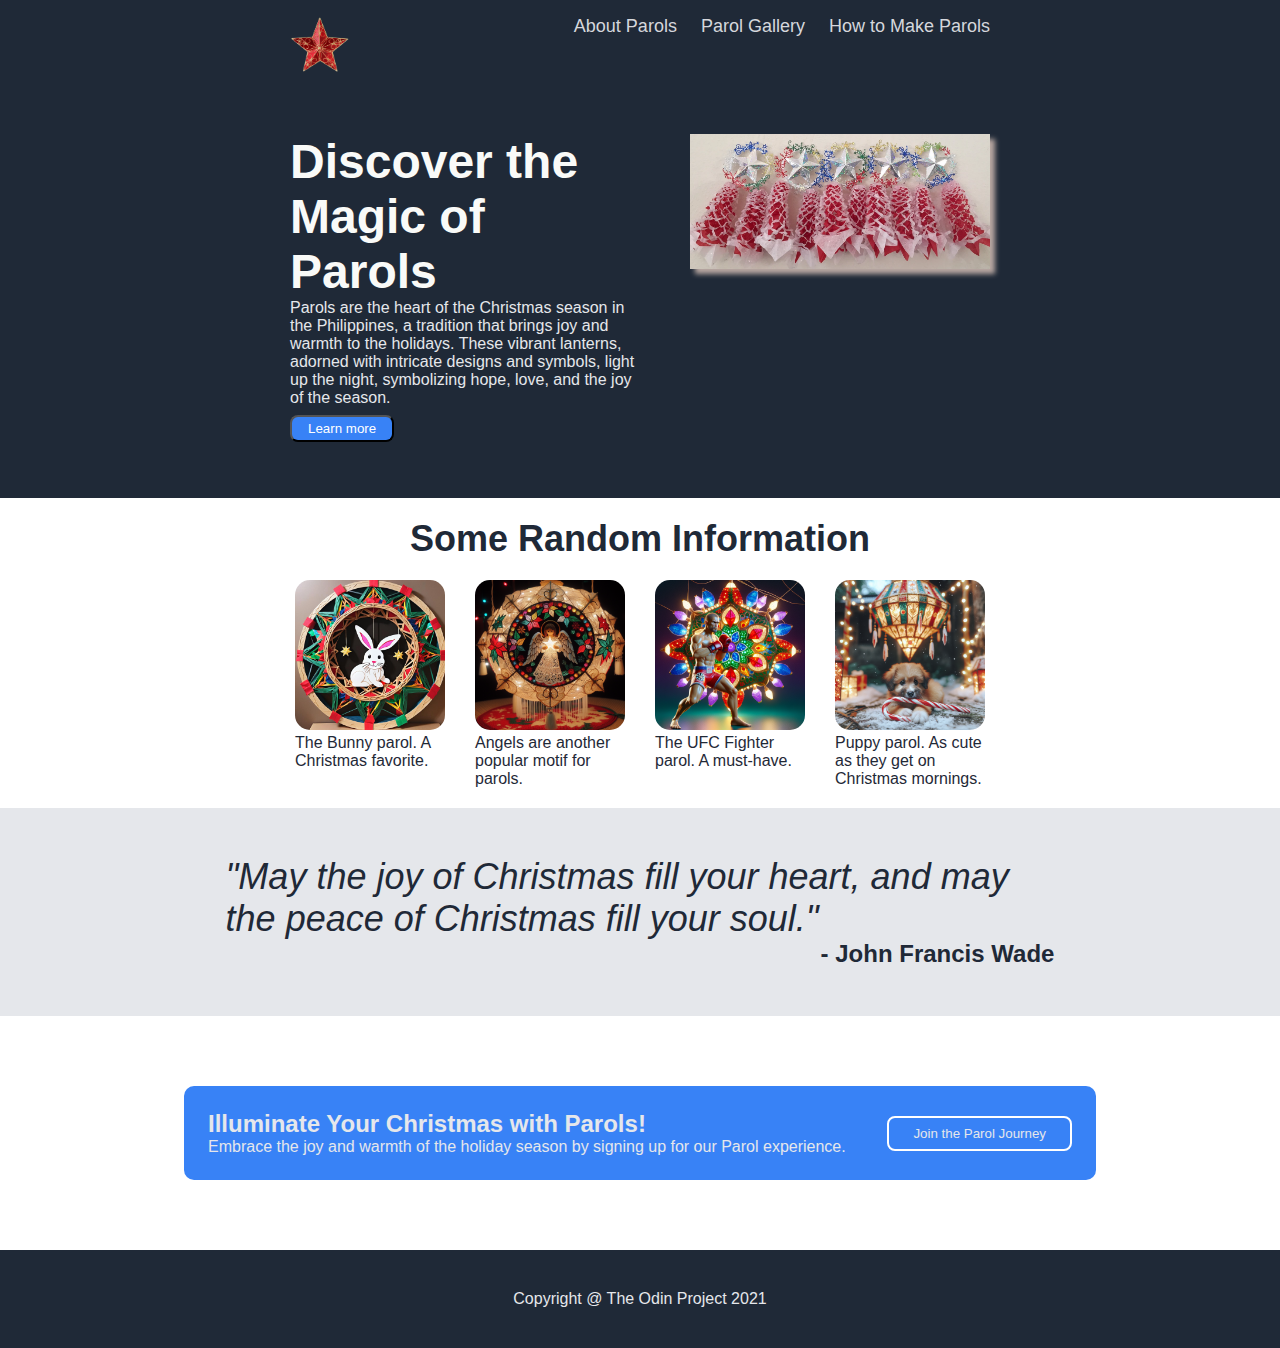
<file: index.html>
<!DOCTYPE html>
<html lang="en">
<head>
    <meta charset="UTF-8">
    <title>Odin's Landing Page</title>
    <link rel="stylesheet" href="./src/css/style.css">
</head>
<body>
<div class="hero">
    <div class="hero-header">
        <p><img class="logo" src="./assets/images/logo.png" alt="Header Logo"></p>
        <nav>
            <a href="#about">About Parols</a>
            <a href="#gallery">Parol Gallery</a>
            <a href="#how-to">How to Make Parols</a>
        </nav>
    </div>
    <div class="hero-main">
        <div class="hero-title">
            <h1>Discover the Magic of Parols</h1>
            <p>Parols are the heart of the Christmas season in the Philippines, a tradition that brings joy and warmth
                to the holidays. These vibrant lanterns, adorned with intricate designs and symbols, light up the night,
                symbolizing hope, love, and the joy of the season.</p>
            <button>Learn more</button>
        </div>
        <div class="hero-image">
            <img src="./assets/images/main-image.webp" alt="main image">
        </div>
    </div>
</div>
<div class="information">
    <h2>Some Random Information</h2>
    <div class="image-set">
        <div>
            <img src="./assets/images/bunny-parol.jpg" alt="Bunny parol">
            <p>The Bunny parol. A Christmas favorite.</p>
        </div>
        <div>
            <img src="./assets/images/angel-parol.png" alt="Angel parol">
            <p>Angels are another popular motif for parols.</p>
        </div>
        <div>
            <img src="./assets/images/ufc-parol.png" alt="UFC parol">
            <p>The UFC Fighter parol. A must-have.</p>
        </div>
        <div>
            <img src="./assets/images/puppy-parol.png" alt="Puppy parol">
            <p>Puppy parol. As cute as they get on Christmas mornings.</p>
        </div>
    </div>
</div>
<div class="quote">
    <div class="wrapper">
        <p>"May the joy of Christmas fill your heart, and may the peace of Christmas fill your soul."</p>
        <p> - John Francis Wade</p>
    </div>
</div>
<div class="call-to-action">
    <div class="wrapper">
        <div>
            <h2>Illuminate Your Christmas with Parols!</h2>
            <p>Embrace the joy and warmth of the holiday season by signing up for our Parol experience.</p>
        </div>
        <div>
            <button class="cta-button">Join the Parol Journey</button>
        </div>
    </div>
</div>
<div class="footer">
    <p>Copyright @ The Odin Project 2021</p>
</div>
</body>
</html>
</file>
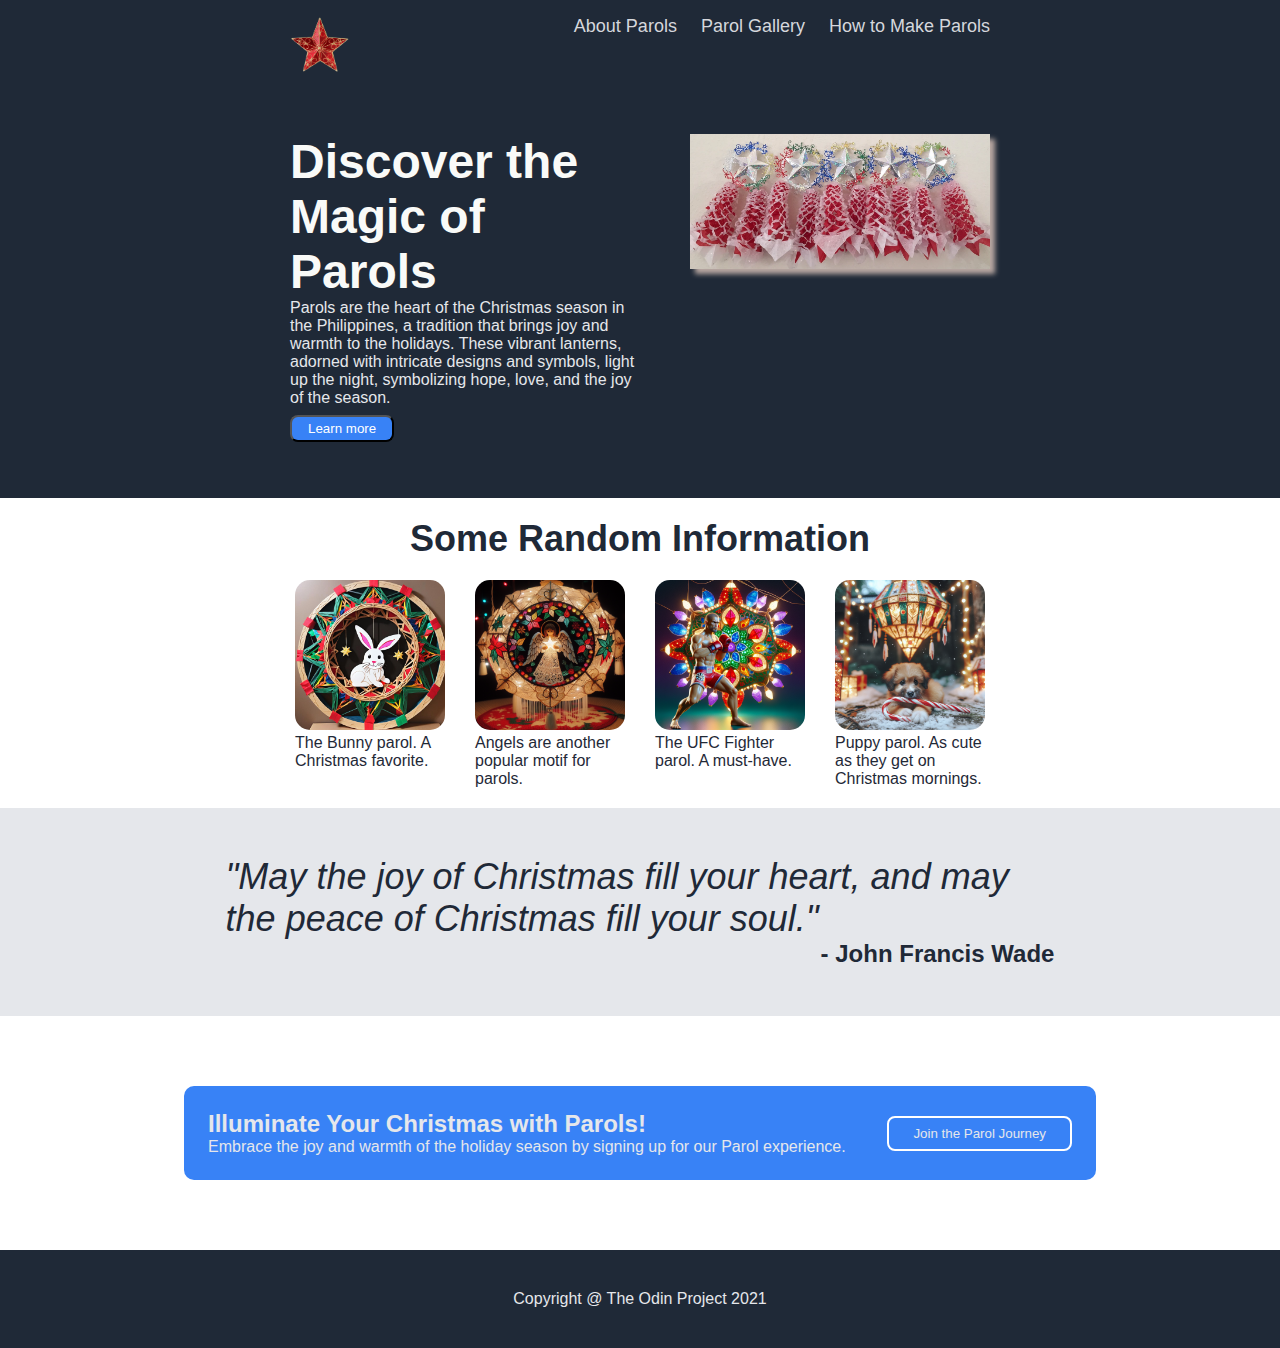
<file: src/index.html>
<!DOCTYPE html>
<html lang="en">
<head>
    <meta charset="UTF-8">
    <title>Odin's Landing Page</title>
    <link rel="stylesheet" href="./css/style.css">
</head>
<body>
<div class="hero">
    <div class="hero-header">
        <p><img class="logo" src="./../assets/images/logo.png" alt="Header Logo"></p>
        <nav>
            <a href="#about">About Parols</a>
            <a href="#gallery">Parol Gallery</a>
            <a href="#how-to">How to Make Parols</a>
        </nav>
    </div>
    <div class="hero-main">
        <div class="hero-title">
            <h1>Discover the Magic of Parols</h1>
            <p>Parols are the heart of the Christmas season in the Philippines, a tradition that brings joy and warmth
                to the holidays. These vibrant lanterns, adorned with intricate designs and symbols, light up the night,
                symbolizing hope, love, and the joy of the season.</p>
            <button>Learn more</button>
        </div>
        <div class="hero-image">
            <img src="../assets/images/main-image.webp" alt="main image">
        </div>
    </div>
</div>
<div class="information">
    <h2>Some Random Information</h2>
    <div class="image-set">
        <div>
            <img src="../assets/images/bunny-parol.jpg" alt="Bunny parol">
            <p>The Bunny parol. A Christmas favorite.</p>
        </div>
        <div>
            <img src="../assets/images/angel-parol.png" alt="Angel parol">
            <p>Angels are another popular motif for parols.</p>
        </div>
        <div>
            <img src="../assets/images/ufc-parol.png" alt="UFC parol">
            <p>The UFC Fighter parol. A must-have.</p>
        </div>
        <div>
            <img src="../assets/images/puppy-parol.png" alt="Puppy parol">
            <p>Puppy parol. As cute as they get on Christmas mornings.</p>
        </div>
    </div>
</div>
<div class="quote">
    <div class="wrapper">
        <p>"May the joy of Christmas fill your heart, and may the peace of Christmas fill your soul."</p>
        <p> - John Francis Wade</p>
    </div>
</div>
<div class="call-to-action">
    <div class="wrapper">
        <div>
            <h2>Illuminate Your Christmas with Parols!</h2>
            <p>Embrace the joy and warmth of the holiday season by signing up for our Parol experience.</p>
        </div>
        <div>
            <button class="cta-button">Join the Parol Journey</button>
        </div>
    </div>
</div>
<div class="footer">
    <p>Copyright @ The Odin Project 2021</p>
</div>
</body>
</html>
</file>
<file: src/css/style.css>
* {
    padding: 0;
    margin: 0;
    box-sizing: content-box;
}

body {
    font-family: Roboto, sans-serif;
    width: 100%;
    background-color: #1F2937;
}
.hero-header {
    max-width: 700px;
    display: flex;
    justify-content: space-between;
    padding-top: 16px;
    margin: auto auto 56px auto;
    font-size: 18px;
    color: #E5E7EB;
}
.logo {
    width: 60px;
}
nav {
    display: flex;
    gap: 24px;
}
a {
    text-decoration: none;
    color: #d5d7dc;
}

.hero-main {
    max-width: 700px;
    margin: auto;
    display: flex;
    flex-wrap: wrap;
    justify-content: space-between;
    gap:20px;
    padding: 0 0 56px 0;
}
.hero-title {
    flex-basis: 50%;
}
.hero-main h1 {
    font-size: 48px;
    font-weight: 800;
    color: #F9FAF8;
}
.hero-main p {
    color: #E5E7EB;
    padding-bottom: 8px;
}

.hero-main button {
    background-color: #3882F6;
    color: #fff;
    padding:4px 16px;
    border-radius: 8px;
}

.hero-image img {
    width: 300px;
    height: auto;
    box-shadow: 5px 5px 5px 0px #b9a8a2;
}

.information {
    background-color: #fff;
    color: #1F2937;
    display: flex;
    flex-direction: column;
    align-items: center;
    gap: 20px;
    padding: 20px 0;
}

.information h2 {
    font-size: 36px;
    font-weight: 800;
}

.image-set {
    display: flex;
    justify-content: center;
    flex-wrap: wrap;
    gap:30px;
}
.image-set div {
    flex-shrink: 0;
    max-width: 150px;

}
.image-set img{
    border-radius: 15px;
    width: 100%;
}

.quote {
    background-color: #e5e7eb;
    font-weight: 300;
    padding: 48px;
}

.quote .wrapper {
    margin: auto;
    max-width: 70%;
    display: flex;
    flex-direction: column;
}
.quote p {
    font-size: 36px;
    font-weight: 200;
    font-style: italic;
    color: #1F2937;
}
.quote p:last-child {
    font-size: 24px;
    align-self: flex-end;
    font-style: normal;
    font-weight: 800;
}

.call-to-action {
    background-color: #fff;
    display: flex;
    justify-content: center;
    padding:70px 100px;
}
.call-to-action .wrapper {
    background-color: #3882F6;
    color: #E5E7EB;
    min-width: 80%;
    padding: 24px;
    border-radius: 10px;
    display: flex;
    flex-wrap: wrap;
    justify-content: space-between;
    align-items: center;
    gap:24px;
}
.call-to-action button {
    background-color: #3882F6;
    border: 2px solid #fff;
    color: #E5E7EB;
    padding:8px 24px;
    border-radius: 8px;
}

.footer{
    color: #E5E7EB;
    display: flex;
    justify-content: center;
    align-items: center;
    padding:40px;
}
</file>
